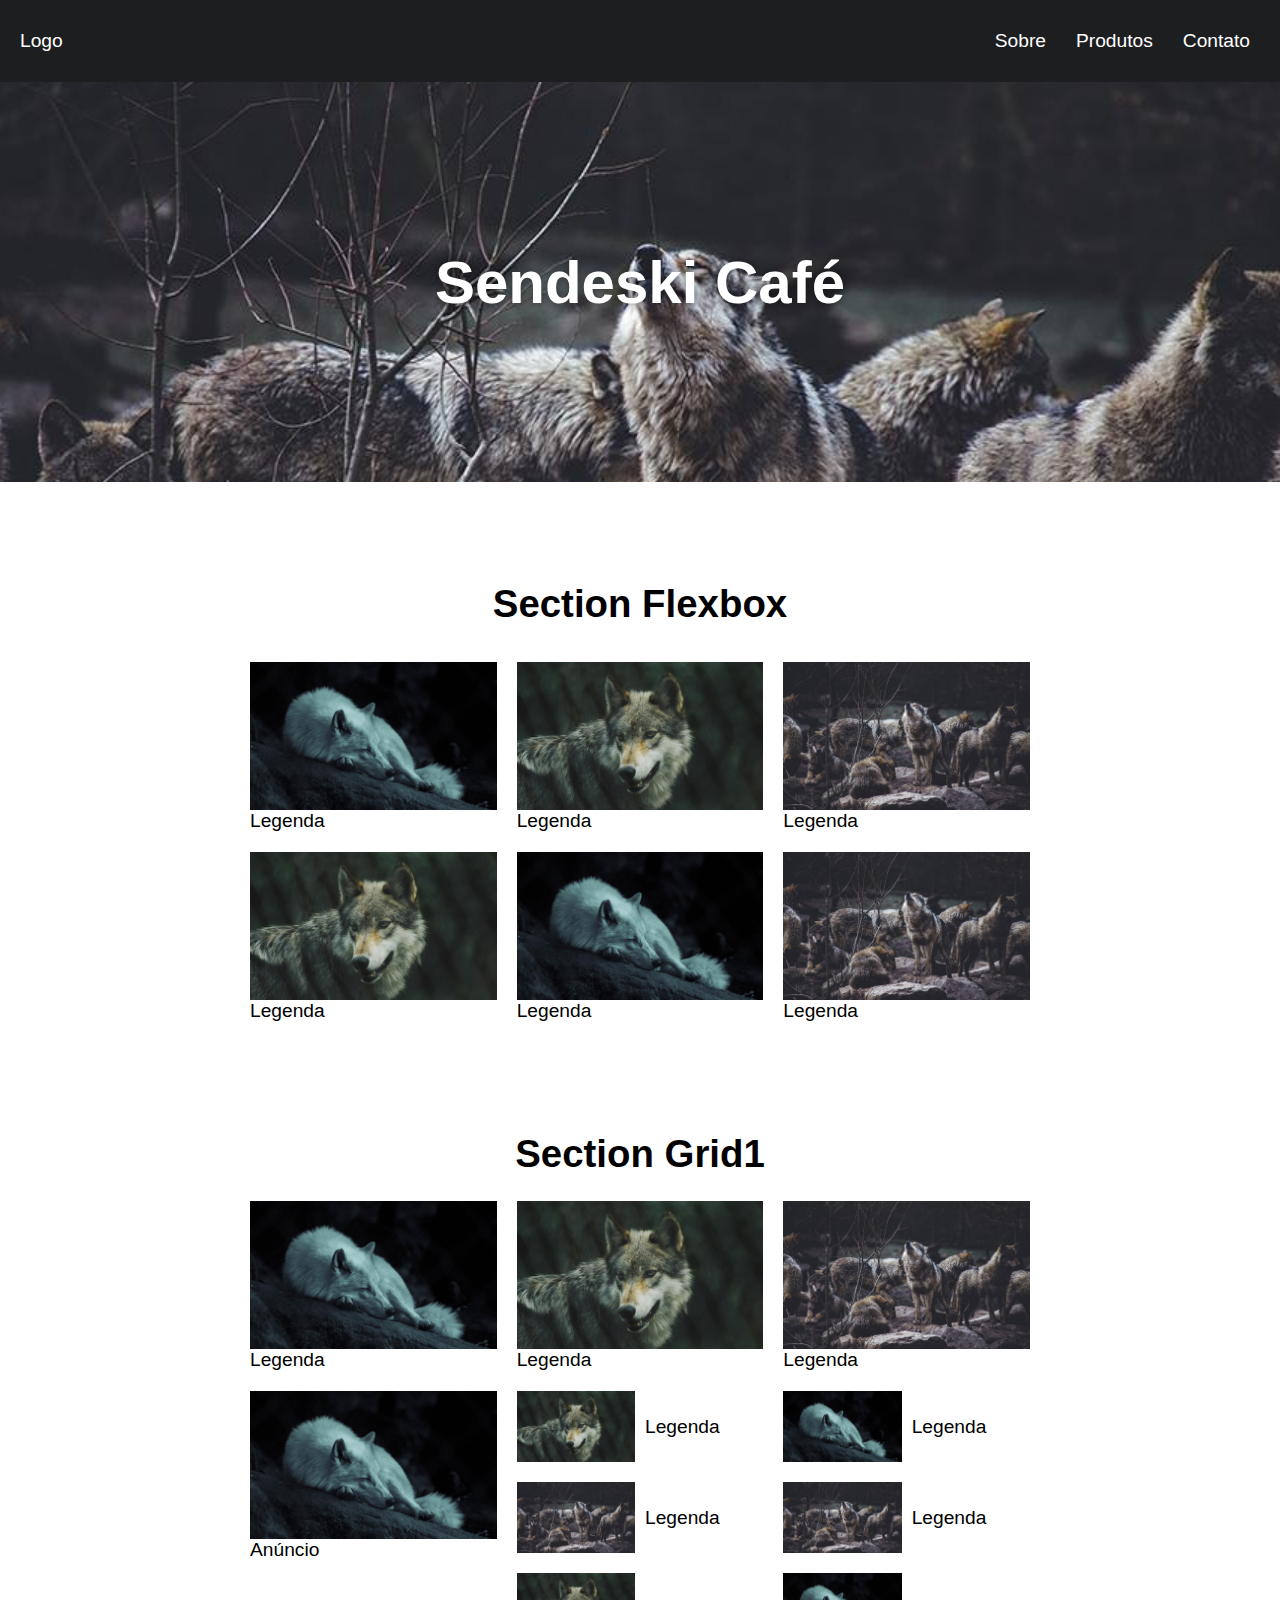
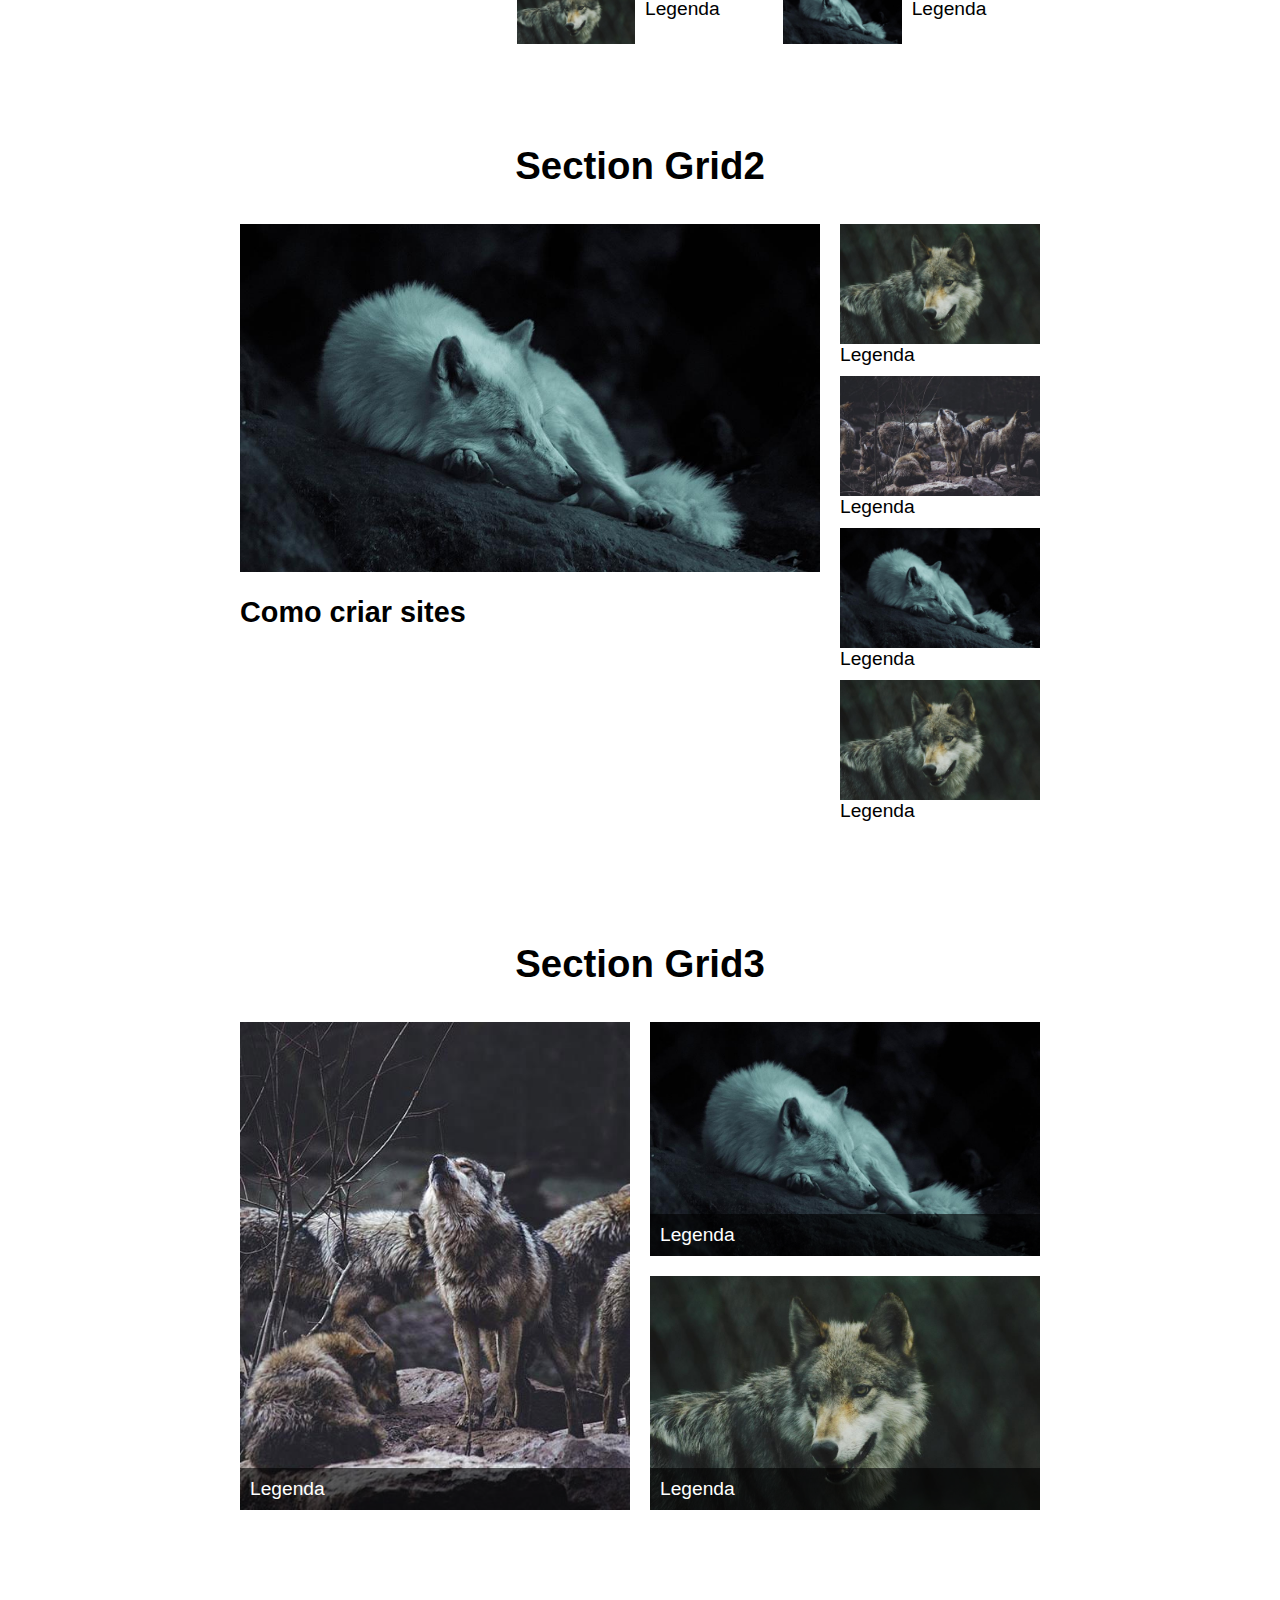
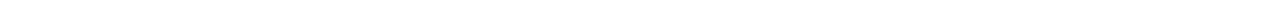
<file: grid layout/index.html>
<!DOCTYPE html>
<html lang="pt-br">
<head>
    <meta charset="UTF-8">
    <meta http-equiv="X-UA-Compatible" content="IE=edge">
    <meta name="viewport" content="width=device-width, initial-scale=1.0">
    <title>Grid Layout</title>
    <link rel="stylesheet" href="style.css">
</head>
<body>
    <header class="header">
        <a href="/">Logo</a>
        <nav>
            <ul class="menu">
                <li><a href="/">Sobre</a></li>
                <li><a href="/">Produtos</a></li>
                <li><a href="/">Contato</a></li>
            </ul>
        </nav>
    </header>

    <div class="parallax">
        <div class="parallax-content">
          <h2>Sendeski Café</h2>
        </div>
      </div>

    <h1>Section Flexbox</h1>

    <section class="flex">
        <div>
            <img src="img/lobo1.jpg">
            <p>Legenda</p>
        </div>
        <div>
            <img src="img/lobo2.jpg">
            <p>Legenda</p>
        </div>
        <div>
            <img src="img/lobo3.jpg">
            <p>Legenda</p>
        </div>
        <div>
            <img src="img/lobo2.jpg">
            <p>Legenda</p>
        </div>
        <div>
            <img src="img/lobo1.jpg">
            <p>Legenda</p>
        </div>
        <div>
            <img src="img/lobo3.jpg">
            <p>Legenda</p>
        </div>
    </section>

    <h1>Section Grid1</h1>

    <section class="grid1">
        <div>
            <img src="img/lobo1.jpg">
            <p>Legenda</p>
        </div>
        <div>
            <img src="img/lobo2.jpg">
            <p>Legenda</p>
        </div>
        <div>
            <img src="img/lobo3.jpg">
            <p>Legenda</p>
        </div>
        <div>
            <img src="img/lobo2.jpg">
            <p>Legenda</p>
        </div>
        <div>
            <img src="img/lobo1.jpg">
            <p>Legenda</p>
        </div>
        <div>
            <img src="img/lobo3.jpg">
            <p>Legenda</p>
        </div>
        <div>
            <img src="img/lobo3.jpg">
            <p>Legenda</p>
        </div>
        <div>
            <img src="img/lobo2.jpg">
            <p>Legenda</p>
        </div>
        <div>
            <img src="img/lobo1.jpg">
            <p>Legenda</p>
        </div>
        <div class="anuncio">
            <img src="img/lobo1.jpg">
            <p>Anúncio</p>
    </section>

    <h1>Section Grid2</h1>

    <section class="grid2">
        <div class="video">
            <img src="img/lobo1.jpg">
            <h2>Como criar sites</h2>
        </div>
        <div class="sidebar">
            <div>
                <img src="img/lobo2.jpg">
                <p>Legenda</p>
            </div>
            <div>
                <img src="img/lobo3.jpg">
                <p>Legenda</p>
            </div>
            <div>
                <img src="img/lobo1.jpg">
                <p>Legenda</p>
            </div>
            <div>
                <img src="img/lobo2.jpg">
                <p>Legenda</p>
            </div>
        </div>
    </section>

    <h1>Section Grid3</h1>

    <section class="grid3">
        <div class="grid3-item">
            <img src="img/lobo4.jpg">
            <p>Legenda</p>
        </div>
        <div class="grid3-item">
            <img src="img/lobo1.jpg">
            <p>Legenda</p>
        </div>
        <div class="grid3-item">
            <img src="img/lobo2.jpg">
            <p>Legenda</p>
        </div>
    </section>
    
</body>
</html>
</file>
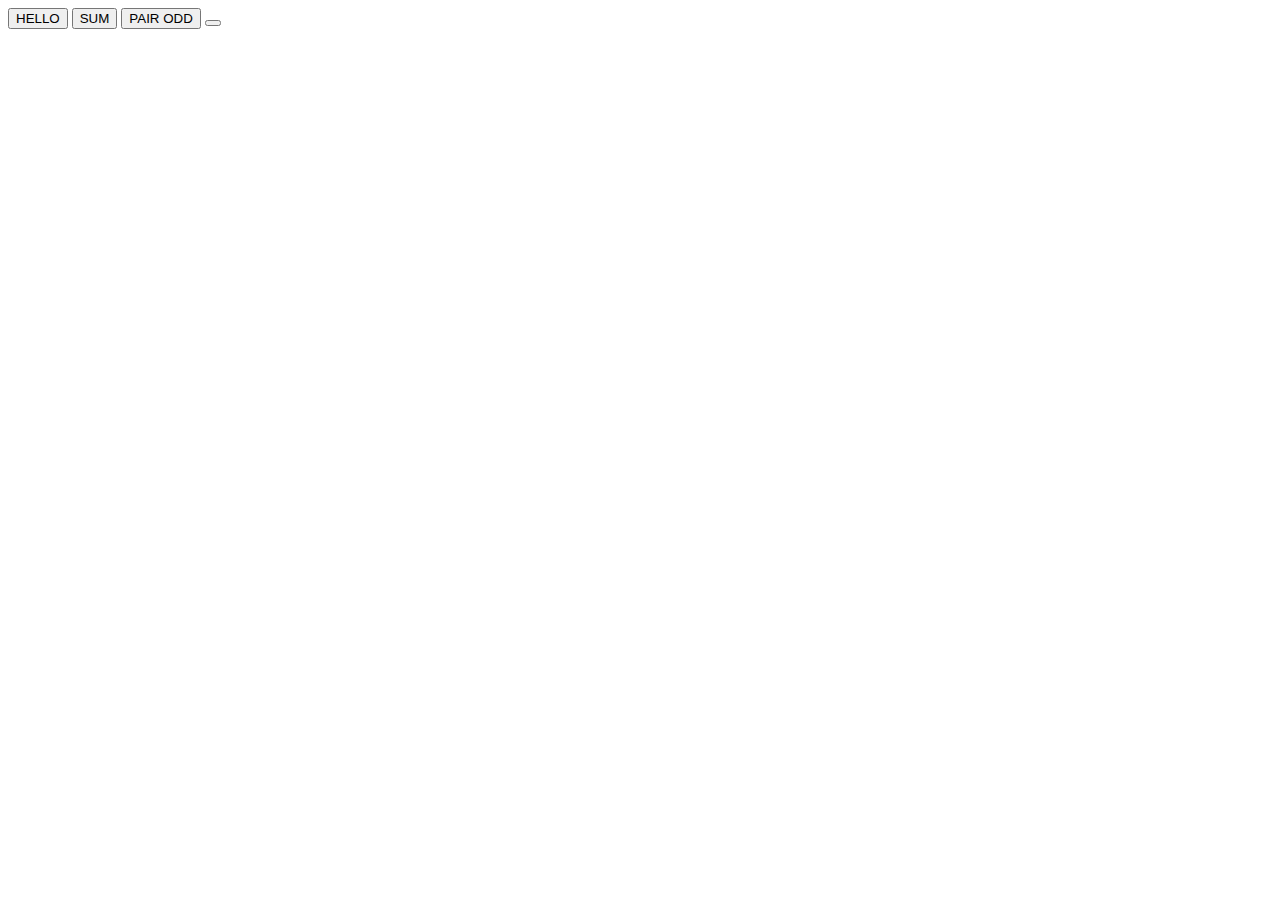
<file: first_js_html.html>
<!DOCTYPE html>
<html lang="en">
<head>
    <meta charset="UTF-8">
    <meta http-equiv="X-UA-Compatible" content="IE=edge">
    <meta name="viewport" content="width=device-width, initial-scale=1.0">
    <title>Document</title>
</head>
<body>
    <button onclick="hello()">HELLO</button>
    <button onclick="sum()">SUM</button>
    <button onclick="pairOdd()">PAIR ODD</button>
    <button></button>

    <script src="first_js.js"></script>
</body>
</html>
</file>
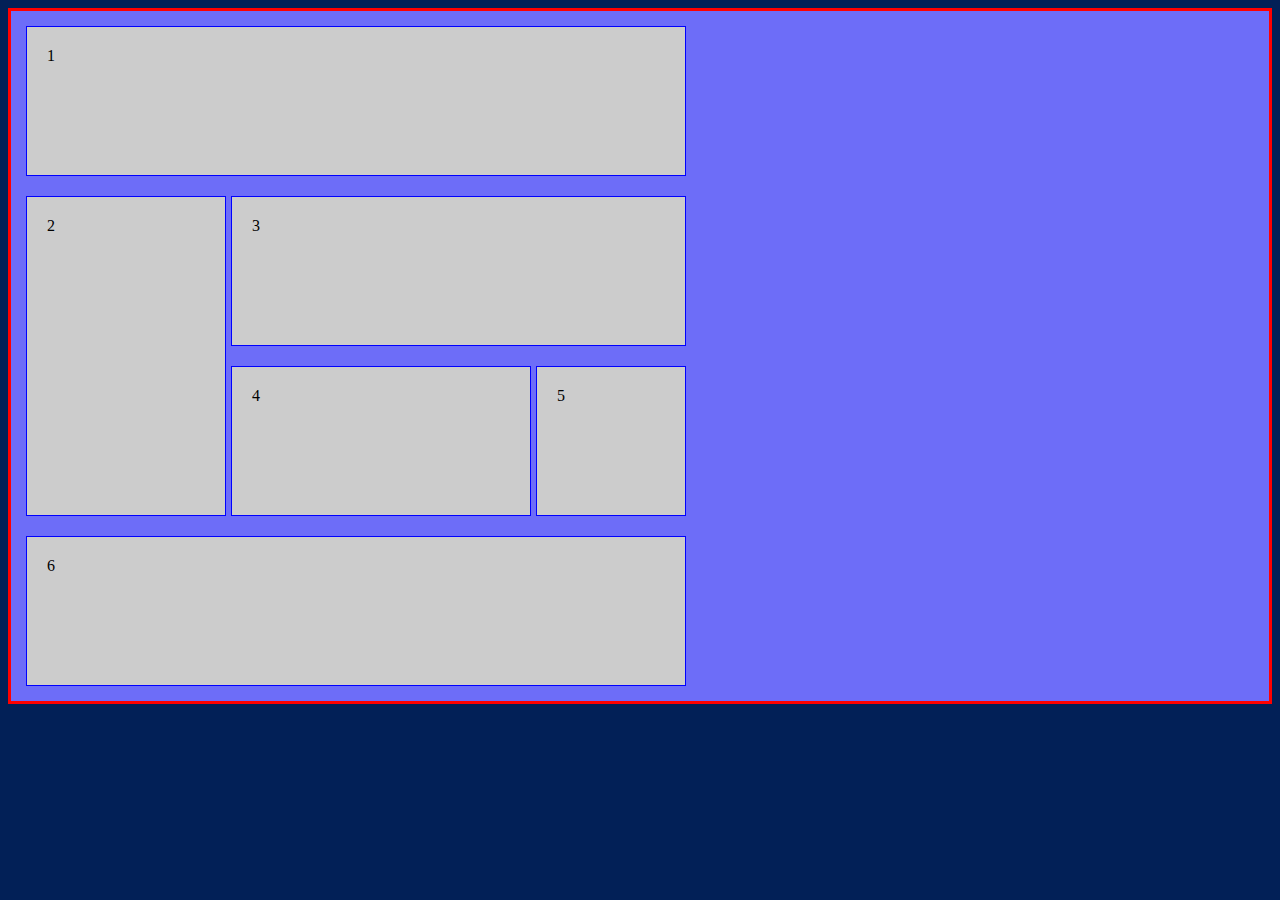
<file: html/tests.html>
<!DOCTYPE html>
<html lang="en">
<head>
    <meta charset="UTF-8">
    <meta http-equiv="X-UA-Compatible" content="IE=edge">
    <meta name="viewport" content="width=device-width, initial-scale=1.0">
    <link rel="stylesheet" href="test.css">
    <title>Document</title>

</head>
<body>
    <div class='grid-container'>
        <div class='grid-item grid-item-1'>1</div>
        <div class='grid-item grid-item-2'>2</div>
        <div class='grid-item grid-item-3'>3</div>
        <div class='grid-item grid-item-4'>4</div>
        <div class='grid-item grid-item-5'>5</div>
        <div class='grid-item grid-item-6'>6</div>
    </div>
</body>
</html>
</file>
<file: grid layout/style.css>
body, ul, li, p {
    margin: 0px;
    padding: 0px;
    list-style: none;
    font-size: 1.2rem;
    font-family: Arial;
}

body {
    margin-bottom: 100px;
}

a {
    text-decoration: none;
    color: white;
}

img {
    max-width: 100%;
    display: block;
}

.header {
    background: #1d1e20;
    display: flex;
    flex-wrap: wrap;
    justify-content: space-between;
    align-items: center;
    padding: 20px;
}

.menu {
    display: flex;
}

.menu li {
    margin-left: 10px;
}

.menu a {
    display: block;
    padding: 10px;   
}

h1 {
    text-align: center;
    margin-top: 100px;
}

/* CSS FLEXBOX */

.flex {
    display: flex;
    flex-wrap: wrap;
    max-width: 800px;
    margin: 0 auto;
}

.flex div {
    flex: 1 1 200px;
    margin: 10px;
}

/* CSS GRID 1 */

.grid1 {
    display: grid;
    grid-template-columns: repeat(3, 1fr);
    max-width: 780px;
    margin: 0 auto;
    grid-gap: 20px;
}

.grid1 > div:nth-child(n + 4) {
    display: grid;
    grid-template-columns: 1fr 1fr;
    grid-gap: 10px;
    align-items: center;
}

.grid1 > div.anuncio {
    grid-column: 1;
    grid-row: 2 / 5;
    display: block;
}

@media (max-width: 600px) {
    .grid1 {
        grid-template-columns: repeat(2, 1fr);
    }

    .grid1 > div:nth-child(n + 4){
        display: block;
    }

    .grid1 > div.anuncio{
        grid-column: auto;
        grid-row: auto;
        order: -1;
    }
}

/* CSS GRID 2 */

.grid2 {
    display: grid;
    grid-template-columns: 1fr 200px;
    grid-gap: 20px;
    max-width: 800px;
    padding: 10px;
    margin: 0 auto;
}

.sidebar > div {
    margin-bottom: 10px;
}

@media (max-width: 600px) {
    .grid2 {
        grid-template-columns: 1fr;
    }
    .sidebar {
        display: flex;
        overflow: scroll;
    }
    .sidebar > div {
        flex: 1 0 200px;
        margin: 0 10px;
    }
}

/* CSS GRID 3 */

.grid3 {
    display: grid;
    grid-template-columns: repeat(2, 1fr);
    grid-gap: 20px;
    margin: 0 auto;
    max-width: 800px;
    padding: 10px;
}

.grid3-item:nth-child(1) {
    grid-row: 1 / 3;
}

.grid3-item {
    display: grid;

}

.grid3-item img {
    grid-column: 1;
    grid-row: 1/3;
    align-self: end;
}

.grid3-item p {
    background: rgba(0, 0, 0, .6);
    padding: 10px;
    color: white;
    grid-column: 1;
    grid-row: 2;
    align-self: end;
}

.parallax {
    position: relative;
    height: 400px;
    background-image: url('img/lobo3.jpg');
    background-size: cover;
    background-attachment: fixed;
    background-position: center;
    display: flex;
    align-items: center;
    justify-content: center;
    color: #fff;
    font-size: 40px;
    text-shadow: 0 0 10px rgba(0,0,0,0.5);
  }

  .parallax::before {
    content: "";
    position: absolute;
    top: 0;
    left: 0;
    height: 100%;
    width: 100%;
    background-color: rgba(0,0,0,0.5);
    z-index: -1;
  }
</file>
<file: html/test.css>
body {
    background-color: rgb(2, 32, 87);
}

.grid-container {
    background-color: rgb(109, 109, 248);
    padding: 15px;
    border: 3px solid red;

    display: grid;
    grid-template-columns: 200px 300px 150px;
    grid-auto-rows: minmax(150px, auto);
    gap: 20px 5px;
}

.grid-item {
    background-color: #ccc;
    padding: 20px;
    border: 1px solid blue;
}

.grid-item-1{
    grid-column: span 3;
}

.grid-item-2{
    grid-row: span 2;
}
.grid-item-3{
    grid-column: span 2;
}

.grid-item-6{
    grid-column: 1 / -1;
}
</file>
